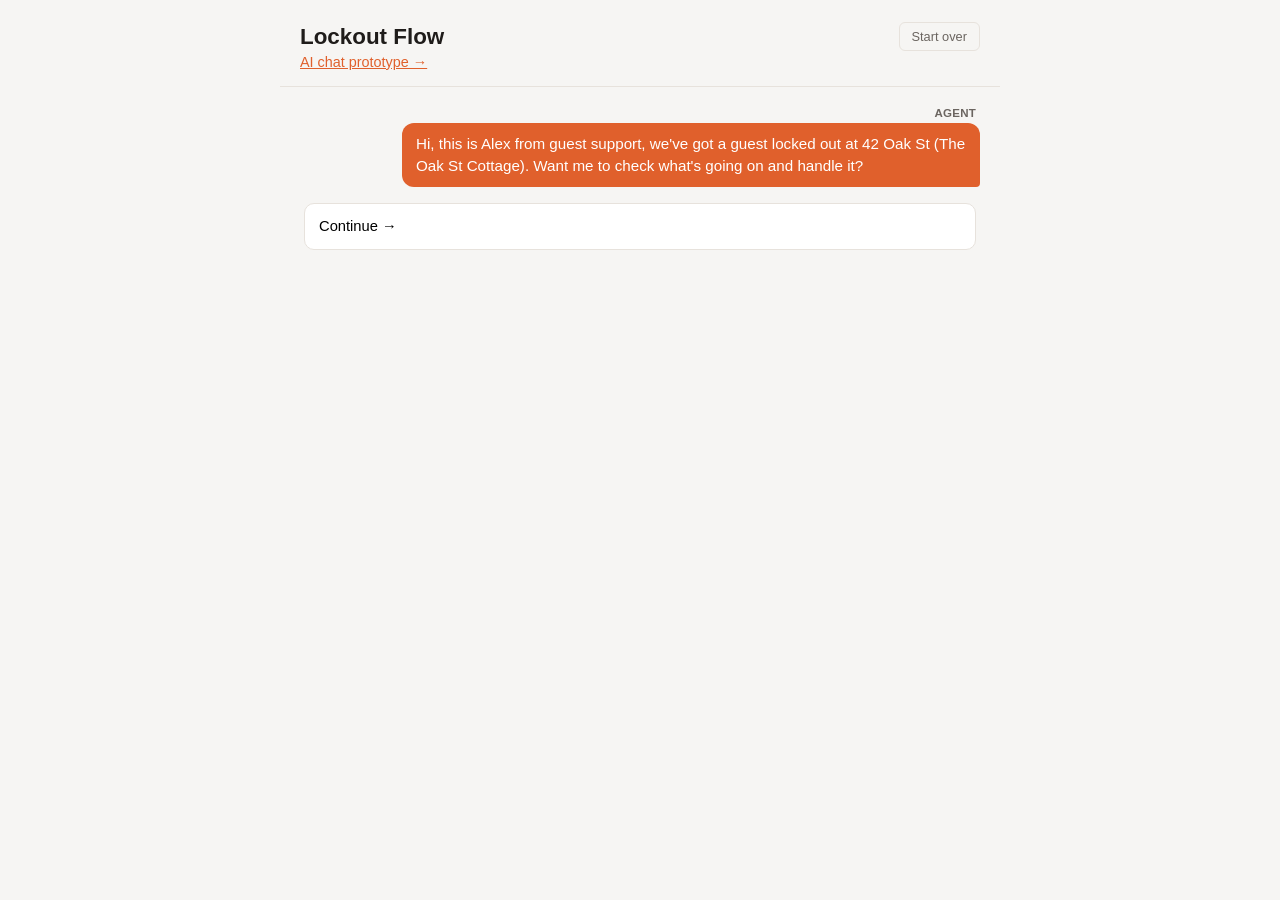
<file: static/index.html>
<!doctype html>
<html lang="en">
<head>
  <meta charset="utf-8" />
  <meta name="viewport" content="width=device-width, initial-scale=1" />
  <title>Lockout Flow, Guided Walkthrough</title>
  <link rel="stylesheet" href="/static/style.css" />
</head>
<body>
  <div class="app">
    <header>
      <h1>Lockout Flow</h1>
      <p class="subtitle"><a href="/chat">AI chat prototype →</a></p>
      <button id="restartTop" class="reset-btn" type="button">Start over</button>
    </header>

    <main id="log" class="log"></main>
  </div>

  <script src="/static/scenario.js"></script>
</body>
</html>
</file>
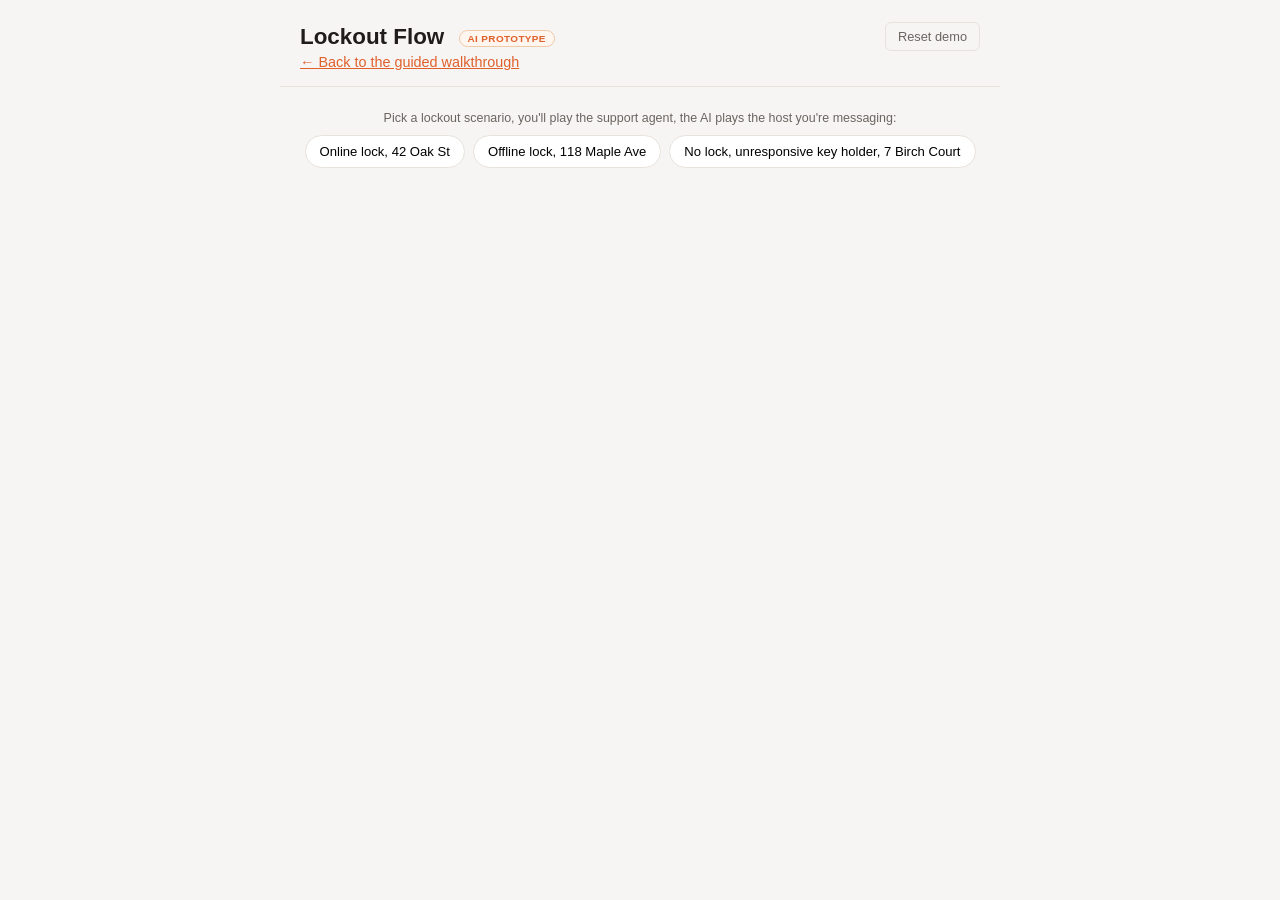
<file: static/chat.html>
<!doctype html>
<html lang="en">
<head>
  <meta charset="utf-8" />
  <meta name="viewport" content="width=device-width, initial-scale=1" />
  <title>Lockout Flow, AI Chat Prototype</title>
  <link rel="stylesheet" href="/static/style.css" />
</head>
<body>
  <div class="app">
    <header>
      <h1>Lockout Flow <span class="proto-tag">AI prototype</span></h1>
      <p class="subtitle"><a href="/">← Back to the guided walkthrough</a></p>
      <button id="resetBtn" class="reset-btn" type="button">Reset demo</button>
    </header>

    <main id="log" class="log"></main>

    <form id="composer" class="composer" style="display:none">
      <input id="messageInput" type="text" autocomplete="off"
             placeholder="Message the host, as the support agent..." />
      <button type="submit">Send</button>
    </form>
    <div id="wrapupBar" class="wrapup-bar" style="display:none">
      <button id="wrapupBtn" class="wrapup-btn" type="button">Wrap up &amp; log incident →</button>
    </div>
  </div>

  <script src="/static/persona.js"></script>
</body>
</html>
</file>
<file: static/style.css>
:root {
  --bg: #f6f5f3;
  --panel: #ffffff;
  --ink: #1f1c1a;
  --muted: #6b6560;
  --accent: #e0602c;
  --accent-ink: #ffffff;
  --border: #e7e2dc;
  --host-bubble: #efece6;
  --assistant-bubble: #fff;
  --card-bg: #fff6ef;
  --card-border: #f0c9a8;
  --danger: #b3401f;
}

* { box-sizing: border-box; }

body {
  margin: 0;
  background: var(--bg);
  color: var(--ink);
  font-family: -apple-system, BlinkMacSystemFont, "Segoe UI", Helvetica, Arial, sans-serif;
}

.app {
  max-width: 720px;
  margin: 0 auto;
  min-height: 100vh;
  display: flex;
  flex-direction: column;
}

header {
  padding: 24px 20px 16px;
  border-bottom: 1px solid var(--border);
  position: relative;
}

header h1 {
  margin: 0 0 4px;
  font-size: 1.4rem;
}

.subtitle {
  margin: 0;
  color: var(--muted);
  font-size: 0.9rem;
}

.reset-btn {
  position: absolute;
  top: 22px;
  right: 20px;
  background: none;
  border: 1px solid var(--border);
  color: var(--muted);
  padding: 6px 12px;
  border-radius: 6px;
  font-size: 0.8rem;
  cursor: pointer;
}
.reset-btn:hover { background: var(--host-bubble); }

.log {
  flex: 1;
  overflow-y: auto;
  padding: 20px;
  display: flex;
  flex-direction: column;
  gap: 12px;
}

.bubble {
  max-width: 85%;
  padding: 10px 14px;
  border-radius: 12px;
  line-height: 1.45;
  font-size: 0.95rem;
  white-space: pre-wrap;
}

.bubble.user {
  align-self: flex-end;
  background: var(--accent);
  color: var(--accent-ink);
  border-bottom-right-radius: 4px;
}

.bubble.assistant {
  align-self: flex-start;
  background: var(--assistant-bubble);
  border: 1px solid var(--border);
  border-bottom-left-radius: 4px;
}

.bubble.error {
  align-self: center;
  background: #fdecea;
  border: 1px solid #f3c2ba;
  color: var(--danger);
  font-size: 0.85rem;
}

.action-card {
  align-self: flex-start;
  max-width: 90%;
  background: var(--card-bg);
  border: 1px solid var(--card-border);
  border-radius: 12px;
  padding: 12px 14px;
  font-size: 0.9rem;
}

.action-card .action-title {
  font-weight: 600;
  margin-bottom: 6px;
}

.action-card pre {
  margin: 6px 0 10px;
  background: rgba(0,0,0,0.03);
  padding: 8px;
  border-radius: 6px;
  font-size: 0.8rem;
  overflow-x: auto;
}

.action-card .actions {
  display: flex;
  gap: 8px;
}

.action-card button {
  border: none;
  border-radius: 6px;
  padding: 6px 14px;
  font-size: 0.85rem;
  cursor: pointer;
}

.action-card .confirm {
  background: var(--accent);
  color: var(--accent-ink);
}

.action-card .cancel {
  background: var(--host-bubble);
  color: var(--ink);
}

.action-card.resolved {
  opacity: 0.7;
}

.composer {
  display: flex;
  gap: 8px;
  padding: 16px 20px 24px;
  border-top: 1px solid var(--border);
}

.composer input {
  flex: 1;
  padding: 10px 12px;
  border: 1px solid var(--border);
  border-radius: 8px;
  font-size: 0.95rem;
}

.composer button {
  padding: 10px 18px;
  background: var(--accent);
  color: var(--accent-ink);
  border: none;
  border-radius: 8px;
  font-size: 0.95rem;
  cursor: pointer;
}

.composer button:disabled,
.composer input:disabled {
  opacity: 0.5;
  cursor: not-allowed;
}

.wrapup-bar {
  display: flex;
  justify-content: center;
  padding: 0 20px 20px;
}

.wrapup-btn {
  background: none;
  border: 1px solid var(--border);
  color: var(--muted);
  padding: 8px 16px;
  border-radius: 8px;
  font-size: 0.82rem;
  cursor: pointer;
}

.wrapup-btn:hover {
  border-color: var(--accent);
  color: var(--accent);
  background: var(--card-bg);
}

.typing {
  align-self: flex-start;
  color: var(--muted);
  font-size: 0.85rem;
  font-style: italic;
}

.proto-tag {
  display: inline-block;
  vertical-align: middle;
  margin-left: 8px;
  font-size: 0.62rem;
  font-weight: 600;
  letter-spacing: 0.04em;
  text-transform: uppercase;
  color: var(--accent);
  background: var(--card-bg);
  border: 1px solid var(--card-border);
  border-radius: 999px;
  padding: 2px 8px;
}

.subtitle a {
  color: var(--accent);
}

/* --- Scenario walkthrough --- */

.turn {
  display: flex;
  flex-direction: column;
  gap: 4px;
  max-width: 85%;
}

.turn.guest { align-self: flex-start; }
.turn.agent { align-self: flex-end; align-items: flex-end; }

.speaker-label {
  font-size: 0.72rem;
  font-weight: 600;
  letter-spacing: 0.02em;
  text-transform: uppercase;
  color: var(--muted);
  padding: 0 4px;
}

.turn .bubble {
  max-width: 100%;
}

.turn.guest .bubble {
  background: var(--assistant-bubble);
  border: 1px solid var(--border);
  border-bottom-left-radius: 4px;
}

.turn.agent .bubble {
  background: var(--accent);
  color: var(--accent-ink);
  border-bottom-right-radius: 4px;
}

.choices {
  align-self: stretch;
  display: flex;
  flex-direction: column;
  gap: 8px;
  padding: 4px 4px 8px;
}

.choices .choices-label {
  font-size: 0.75rem;
  color: var(--muted);
  margin-bottom: 2px;
}

.choice-btn {
  text-align: left;
  background: var(--panel);
  border: 1px solid var(--border);
  border-radius: 10px;
  padding: 12px 14px;
  font-size: 0.92rem;
  line-height: 1.4;
  cursor: pointer;
  transition: border-color 0.15s, background 0.15s;
}

.choice-btn:hover {
  border-color: var(--accent);
  background: var(--card-bg);
}

.end-panel {
  align-self: center;
  text-align: center;
  padding: 16px 20px;
  display: flex;
  flex-direction: column;
  align-items: center;
  gap: 10px;
}

.end-badge {
  display: inline-block;
  font-weight: 600;
  font-size: 0.9rem;
  padding: 6px 16px;
  border-radius: 999px;
}

.end-badge.resolved {
  background: #e8f5e9;
  color: #2e7d32;
  border: 1px solid #b7dfba;
}

.end-badge.escalated {
  background: #fff3e0;
  color: #b3401f;
  border: 1px solid var(--card-border);
}

.end-badge.followup {
  background: #fdecea;
  color: var(--danger);
  border: 1px solid #f3c2ba;
}

.log-note {
  font-size: 0.78rem;
  color: var(--muted);
}

.restart-btn {
  padding: 10px 20px;
  background: var(--accent);
  color: var(--accent-ink);
  border: none;
  border-radius: 8px;
  font-size: 0.9rem;
  cursor: pointer;
}

.scenario-menu {
  align-self: center;
  display: flex;
  flex-wrap: wrap;
  justify-content: center;
  gap: 8px;
  padding: 4px;
}

.scenario-menu-label {
  align-self: center;
  width: 100%;
  text-align: center;
  font-size: 0.78rem;
  color: var(--muted);
  margin-bottom: 2px;
}

.scenario-btn {
  background: var(--panel);
  border: 1px solid var(--border);
  border-radius: 999px;
  padding: 8px 14px;
  font-size: 0.82rem;
  cursor: pointer;
}

.scenario-btn:hover {
  border-color: var(--accent);
  background: var(--card-bg);
}
</file>
